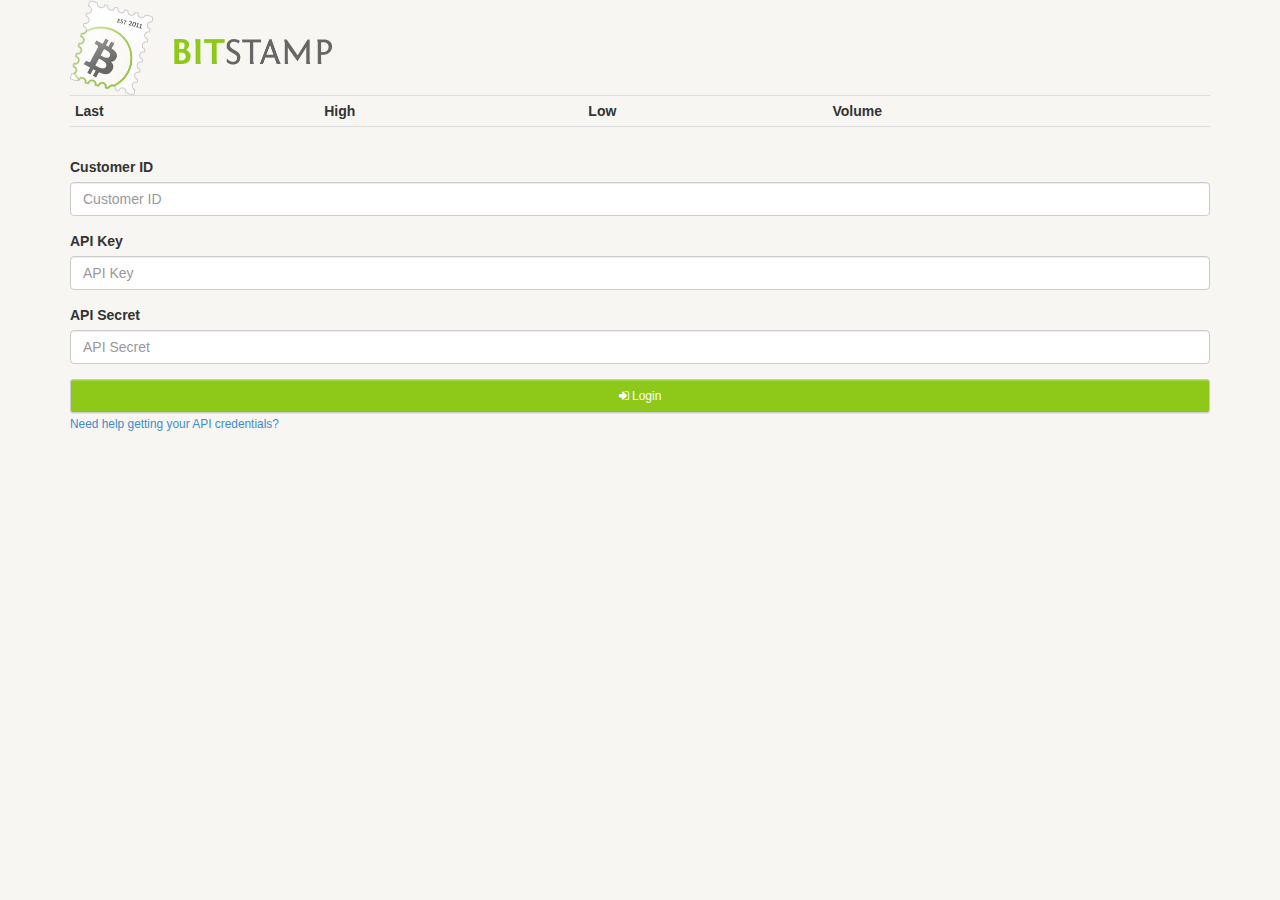
<file: index.html>
<!DOCTYPE html>
<html>
  <head>
    <title>bitstamp-js</title>
    <meta name="viewport" content="width=device-width, initial-scale=1">

    <!-- These are all styles. Customize to your liking -->
    <link href="styles/bootstrap.min.css" rel="stylesheet" type="text/css" />
    <link href="styles/font-awesome.min.css" rel="stylesheet" type="text/css" />
    <!-- To skin the app, modify or replace these files -->
    <link href="styles/bootstrap-theme.min.css" rel="stylesheet" type="text/css" />
    <link href="styles/styles.css" rel="stylesheet" type="text/css" />

    <!-- Libraries and helper scripts -->
    <script src="scripts/hmac-sha256.js" type="text/javascript"></script>
    <script src="scripts/jquery-2.0.3.min.js" type="text/javascript"></script>
    <script src="scripts/hiveapp-api-mock.js" type="text/javascript"></script>
    <script src="scripts/numeral.min.js" type="text/javascript"></script>
    <script src="scripts/bitstamp-js.js" type="text/javascript"></script>
    <script src="scripts/bitstamptrader.js" type="text/javascript"></script>
    <script src="scripts/bootstrap.min.js" type="text/javascript"></script>
  </head>
  <body>
    <div class="container">
      <a href="https://www.bitstamp.net" target="_blank">
        <img src="images/bitstamp_logo@2x.png" alt="Bitstamp logo" width="262" height="95">
      </a>
      <div id="panel_public">
        <table class="table table-condensed">
          <!--<caption class="small">(Refreshing every <span id="refreshsecs">?</span> seconds)</caption>-->
          <tbody>
            <tr>
              <th>Last</th>
              <!--<th>Bid</th>
              <th>Ask</th>-->
              <th>High</th>
              <th>Low</th>
              <th>Volume</th>
            </tr>
            <tr>
              <td><span class="data_ticker_last"></span></td>
              <!--<td><span class="ticker_bid"></span></td>
              <td><span class="ticker_ask"></span></td>-->
              <td><span class="data_ticker_high"></span> </td>
              <td><span class="data_ticker_low"></span></td>
              <td><span class="data_ticker_volume nowrap"></span></td>
            </tr>
          </tbody>
        </table>
        
        <!-- Unimplemented functionality
        <button id="toggle_orderbook" type="button">Show order book</button>
        <button id="transactions" type="button">Transactions</button>
        <button id="eurusd" type="button">EUR/USD Conversion Rate</button>-->

      </div> <!-- /panel_public -->
 
      <div id="panel_login">
        <form id="login_form" role="form">
          <div class="form-group">
            <label for="clientid">Customer ID</label>
            <input type="text" id="clientid" class="form-control" placeholder="Customer ID">
          </div>
          <div class="form-group">
            <label for="apikey">API Key</label>
            <input type="text" id="apikey" class="form-control" placeholder="API Key">
          </div>
          <div class="form-group">
            <label for="apisecret">API Secret</label>
            <input type="password" id="apisecret" class="form-control" placeholder="API Secret">
          </div>
          <button id="submit_login" type="button" class="btn btn-default btn-sm form-control"><i class="fa fa-sign-in"></i> Login</button>
        </form>

        <p id="loginmessage"><i class="fa fa-spinner fa-spin"></i> Credentials found. Now logging in&hellip;</p>
        <span class="small">
          <a target="_blank" href="tutorial.html" title="Bitstamp Account API Access Tutorial">Need help getting your API credentials?</a>
        </span>
      </div> <!-- /panel_login -->

      <div id="panel_trade">

        <p>
          Fee: <span class="data_user_fee"></span>
          <i class="fa fa-btc fa-fw"></i><span class="data_available_btc"></span> /<i class="fa fa-usd fa-fw"></i><span class="data_available_usd"></span>
          <span class="pull-right">
            <button id="button_refreshall" type="button" class="btn btn-default btn-xs"><i class="fa fa-refresh fa-fw"></i><span class="sr-only">Reload app</span></button>
            <button id="button_collapse" type="button" class="btn btn-default btn-xs" data-toggle="collapse" data-target="#panel_account_details"><i class="fa fa-caret-down fa-fw"></i><span class="sr-only">Toggle account details</span></button>
          </span>
        </p>

        <table class="table table-condensed collapse" id="panel_account_details">
          <tbody>
            <tr>
              <th>Account:</th>
              <td>
                <span class="data_client_id"></span>
                <button id="button_logout" type="button" class="btn btn-danger btn-xs"><i class="fa fa-sign-out fa-fw"></i>Logout</button>
              </td>
            </tr>
            <tr>
              <th>BTC Balance:</th>
              <td><i class="fa fa-btc fa-fw"></i><span class="data_balance_btc"></span> <span class="nowrap">(<span class="data_reserved_btc"></span> reserved)</span></td>
            </tr>
            <tr>
              <th>USD Balance:</th>
              <td><i class="fa fa-usd fa-fw"></i><span class="data_balance_usd"></span> <span class="nowrap">(<span class="data_reserved_usd"></span> reserved)</span></td>
            </tr>
          </tbody>
        </table>

        <ul class="nav nav-tabs">
          <li id="tab_orders"><a href="#orders" data-toggle="tab">Orders</a></li>
          <li id="tab_transfers" class="active"><a href="#transfers" data-toggle="tab">Transfers</a></li>
          <li id="tab_transactions"><a href="#transactions" data-toggle="tab">Transactions</a></li>
        </ul>

        <div class="tab-content">

          <div class="tab-pane fade" id="orders">
            <form class="form-horizontal" role="form">
              <div class="form-group">
                <label for="trade_price" class="col-xs-4 control-label">Price:</label>
                <div class="col-xs-8"><input id="trade_price" class="form-control" type="number" min="0" step="0.0001" placeholder="$ price"></div>
              </div>
              <div class="form-group">
                <label for="trade_amount" class="col-xs-4 control-label">Amount:</label>
                <div class="col-xs-8"><input id="trade_amount" class="form-control" type="number" min="0" step="0.0001" placeholder="# of bitcoins" required></div>
              </div>
              <div class="form-group">
                <div class="col-xs-6"><button id="orderbuy" type="button" class="form-control btn btn-default btn-sm"><i class="fa fa-thumbs-up"></i> Buy</button></div>
                <div class="col-xs-6"><button id="ordersell" type="button" class="form-control btn btn-default btn-sm"><i class="fa fa-thumbs-down"></i> Sell</button></div>
              </div>
            </form>

            <select id="user_openorders" class="form-control" multiple size="6">
              <option value="">Open orders not loaded</option>
            </select>
            <button id="btn_cancelorder" type="button" class="btn btn-default btn-sm form-control"><i class="fa fa-ban"></i> Cancel selected orders</button>
          </div>

          <div class="tab-pane fade in active" id="transfers">

            <!--<p id="transfers_message"></p>-->

            <form role="form">
              <div class="input-group">
                <span class="input-group-addon"><i class="fa fa-btc"></i></span>
                <input id="transferamount" type="number" class="form-control" placeholder="# of bitcoins" min="0" step="0.1">
              </div>
              <div class="row">
                <div class="col-xs-6">
                  <button id="btcdeposit" type="button" class="btn btn-default btn-sm form-control"><i class="fa fa-download"></i> Deposit <i class="fa fa-btc"></i></button>
                </div>

                <div class="col-xs-6">
                  <button id="btcwithdrawal" type="button" class="btn btn-default btn-sm form-control"><i class="fa fa-upload"></i> Withdrawal <i class="fa fa-btc"></i></button>
                </div>
              </div>
            </form>

            <select id="pending_transfers" class="form-control" multiple size="6">
              <option class="pending_withdrawal pending_deposit">Transfers not loaded</option>
            </select>

          </div>

          <div class="tab-pane fade" id="transactions">
            <select id="usertransactionlist" class="form-control" multiple size="12">
              <option>Transactions not loaded</option>
            </select>
          </div>
        </div>
      </div> <!-- /panel_trade -->
    </div>

    <script type="text/javascript">
    $(document).ready(function() {

      // Initialization
      bitcoin.getSystemInfo(function(info) {systemInfo = info;}); 
      $('#panel_login').show();
      $('#loginmessage').hide();
      $('#panel_trade').hide();
      $('#refreshsecs').text(refreshsecs.toString());
      getTicker();
      window.setInterval(function(){
        getTicker();
      }, refreshsecs * 1000);
      checkLogin();      
      /// Initialization

      // Event bindings
      $('#button_refreshall').click( function(){location.reload(false);} );
      $('#submit_login').click( function(){doLogin($('#clientid').val(), $('#apikey').val(), $('#apisecret').val());} );
      $('#button_logout').click( doLogout );
      $('#orderbuy').click( function(){orderBuy($('#trade_amount').val(), $('#trade_price').val());} );
      $('#ordersell').click( function(){orderSell($('#trade_amount').val(), $('#trade_price').val());} );
      $('#btn_cancelorder').click( cancelOrders );
      $('#btcwithdrawal').click( function(){bitcoinWithdrawl($('#transferamount').val());} );
      $('#btcdeposit').click( getBitcoinDepositAddress );
      /// Event bindings

      // Unimplemented functionality
      //$('#orderbook').click( function(){getOrderBook(1);} );
      //$('#transactions').click( function(){getTransactions('hour');} );
      //$('#eurusd').click( function(){getEurUsdRate();} );
      /// Unimplemented functionality

    });
    </script>
  </body>
</html>
</file>
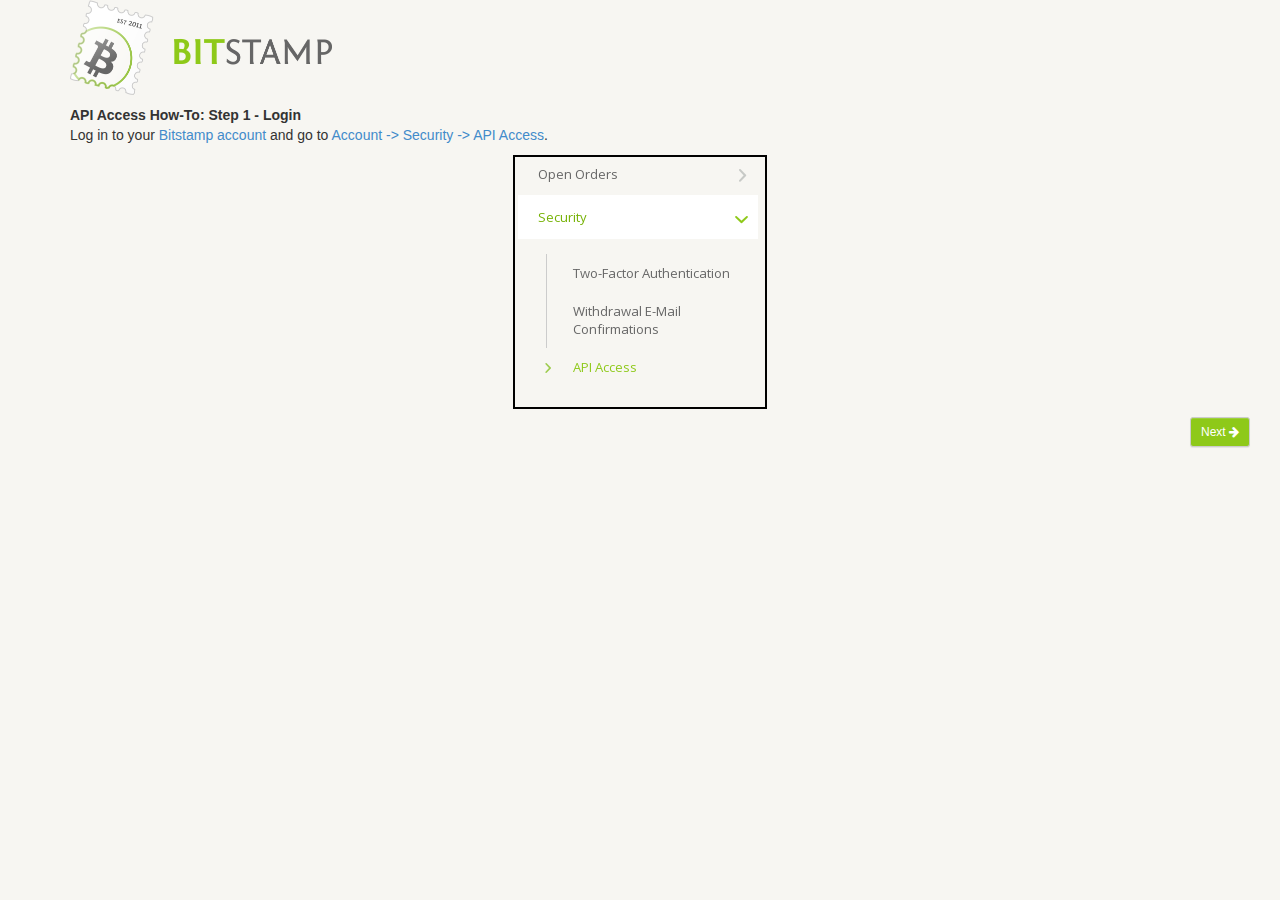
<file: tutorial.html>
<!DOCTYPE html>
<html>
  <head>
    <title>bitstamp-js</title>
    <meta name="viewport" content="width=device-width, initial-scale=1">

    <!-- These are all styles. Customize to your liking -->
    <link href="styles/bootstrap.min.css" rel="stylesheet" type="text/css" />
    <link href="styles/font-awesome.min.css" rel="stylesheet" type="text/css" />
    <!-- To skin the app, modify or replace these files -->
    <link href="styles/bootstrap-theme.min.css" rel="stylesheet" type="text/css" />
    <link href="styles/styles.css" rel="stylesheet" type="text/css" />

    <!-- Libraries and helper scripts -->
    <script src="scripts/jquery-2.0.3.min.js" type="text/javascript"></script>
  </head>
  <body>
    <div class="container">
      <a href="https://www.bitstamp.net" target="_blank">
        <img src="images/bitstamp_logo@2x.png" alt="Bitstamp logo" width="262" height="95">
      </a>

      <div id="panel_step1" class="panel_tutorial">
        <b>API Access How-To: Step 1 - Login</b>

        <p>
        Log in to your
        <a target="_blank" href="https://www.bitstamp.net/"
            title="Bitstamp Account">Bitstamp account</a>
        and go to
        <a target="_blank" href="https://www.bitstamp.net/account/security/api/"
            title="Bitstamp Account API Access">Account -&gt; Security -&gt; API Access</a>.
        </p>

        <img src="images/tutorial1.png" alt="Bitstamp API Access">

        <div class="navigation">
          <button id="btn_step1_next" type="button" class="btn btn-default
            btn-sm next-step">Next <i class="fa fa-arrow-right"></i></button>
        </div>
      </div> <!-- /panel_step1 -->

      <div id="panel_step2" class="panel_tutorial">
        <b>API Access How-To: Step 2 - Create Key</b>

        <p>
        Select most of the permissions, except for "Ripple withdrawal" and
        "Ripple deposit address", then click on "Generate Key".
        </p>

        <img src="images/tutorial2.png" alt="Permissions">

        <div class="navigation">
          <button id="btn_step2_prev" type="button" class="btn btn-default
            btn-sm prev-step"><i class="fa fa-arrow-left"></i> Back</button>
          <button id="btn_step2_next" type="button" class="btn btn-default
            btn-sm next-step">Next <i class="fa fa-arrow-right"></i></button>
        </div>
      </div> <!-- /panel_step2 -->

      <div id="panel_step3" class="panel_tutorial">
        <b>API Access How-To: Step 3 - Activate Key</b>

        <p>
        The new key should appear in the list. Click on "Activate" next to it to
        receive a confirmation email from Bitstamp. Follow the link in the email
        to activate the API key.
        </p>

        <img src="images/tutorial3.png" alt="Activate key">

        <div class="navigation">
          <button id="btn_step3_prev" type="button" class="btn btn-default
            btn-sm prev-step"><i class="fa fa-arrow-left"></i> Back</button>
          <button id="btn_step3_next" type="button" class="btn btn-default
            btn-sm next-step">Next <i class="fa fa-arrow-right"></i></button>
        </div>
      </div> <!-- /panel_step3 -->

      <div id="panel_step4" class="panel_tutorial">
        <b>API Access How-To: Step 4 - Enter Key Details</b>

        <p>
        You are ready to use the Hive Bitstamp app. Return to the login screen
        and provide your Bitstamp Customer ID along with the API key and API
        secret that you just created. Good luck!
        </p>

        <div class="navigation">
          <button id="btn_step4_prev" type="button" class="btn btn-default
            btn-sm prev-step"><i class="fa fa-arrow-left"></i> Back</button>
          <a href="index.html" id="btn_step4_next" type="button" class="btn btn-default
            btn-sm next-step">Home</a>
        </div>
      </div> <!-- /panel_step4 -->

    </div>

    <script src="scripts/tutorial.js" type="text/javascript"></script>
  </body>
</html>
</file>
<file: styles/styles.css>
/*
  Overwrite default styles inherited from bootstrap-theme.min.css here
*/

body {
  background: #F7F6F2;
  color: #333;
}

.btn-xs {
	margin-top: -4px;
}

#withdrawal_requests {
	margin-bottom: 1em;
}

.tab-content {
	margin: 1em;
}

.row {
	margin-top: 1em;
	margin-bottom: 1em;
}

select {
	margin-top: 1em;
	margin-bottom: 1em;
}

.nav-tabs {
	margin-top: 2em;
}

.nowrap {
	white-space: nowrap;
}

.btn-default {
	/*background-image: linear-gradient(rgb(255, 255, 255) 0px, rgb(142, 201, 25) 100%);*/
	background-image: none;
	background-color: rgb(142, 201, 25);
	color: white;
	text-shadow: none;
}


button[type="button"]:disabled {
	color: #333;
}

/* Styles for API access tutorial */
.panel_tutorial {
    margin-top: 10px;
}

.panel_tutorial .prev-step {
    position: absolute;
    left: 30px;
}

.panel_tutorial .next-step {
    position: absolute;
    right: 30px;
}

.panel_tutorial img {
    display: block;
    margin-left: auto;
    margin-right: auto;
    margin-bottom: 8px;
}

#panel_step2 { display: none; }
#panel_step3 { display: none; }
#panel_step4 { display: none; }
</file>
